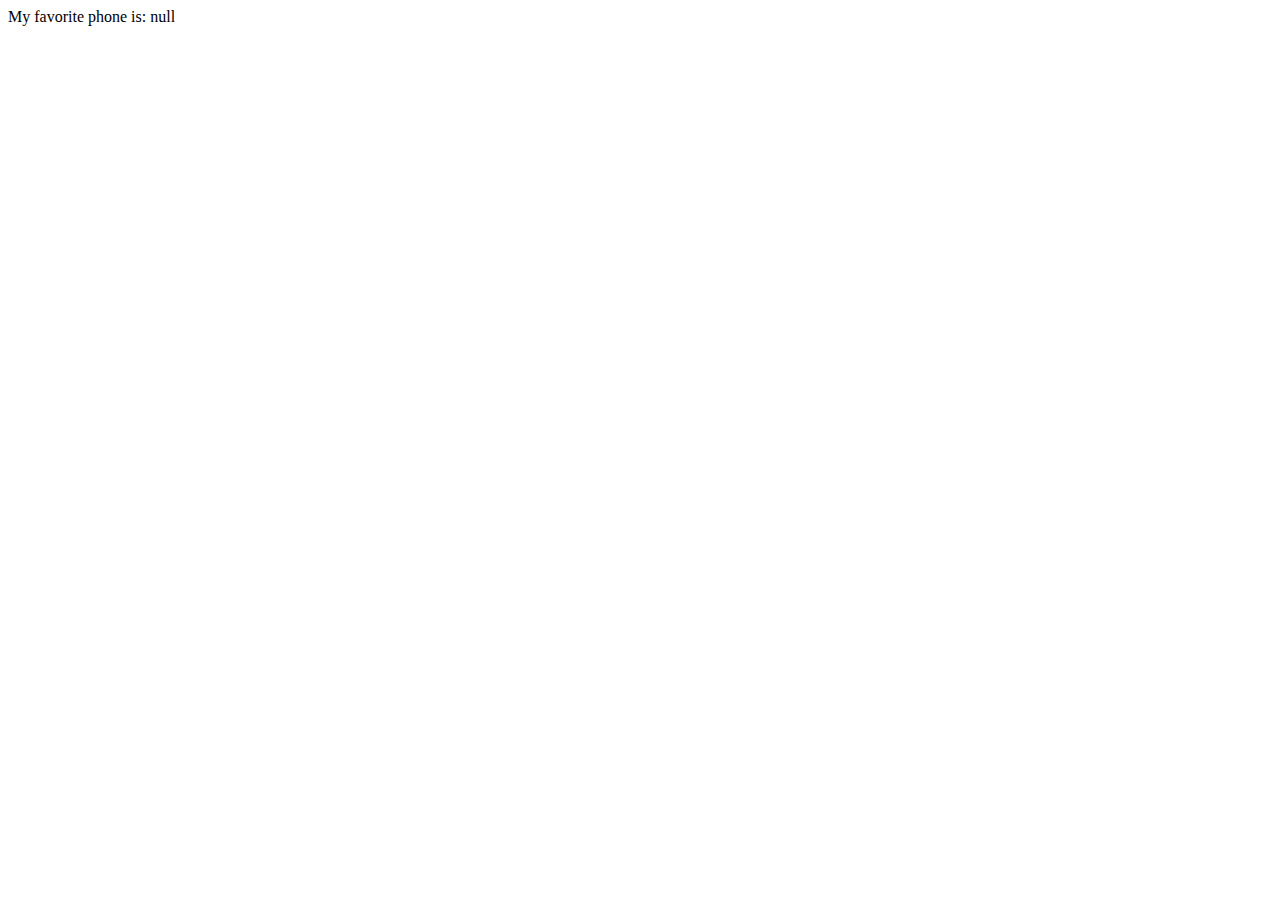
<file: js chapter 21 - 38/index.html>
<!DOCTYPE html>
<html lang="en">
<head>
    <meta charset="UTF-8">
    <meta name="viewport" content="width=device-width, initial-scale=1.0">
    <title>Document</title>
</head>
<body>
    
</body>
<script src="app.js"></script>
</html>
</file>
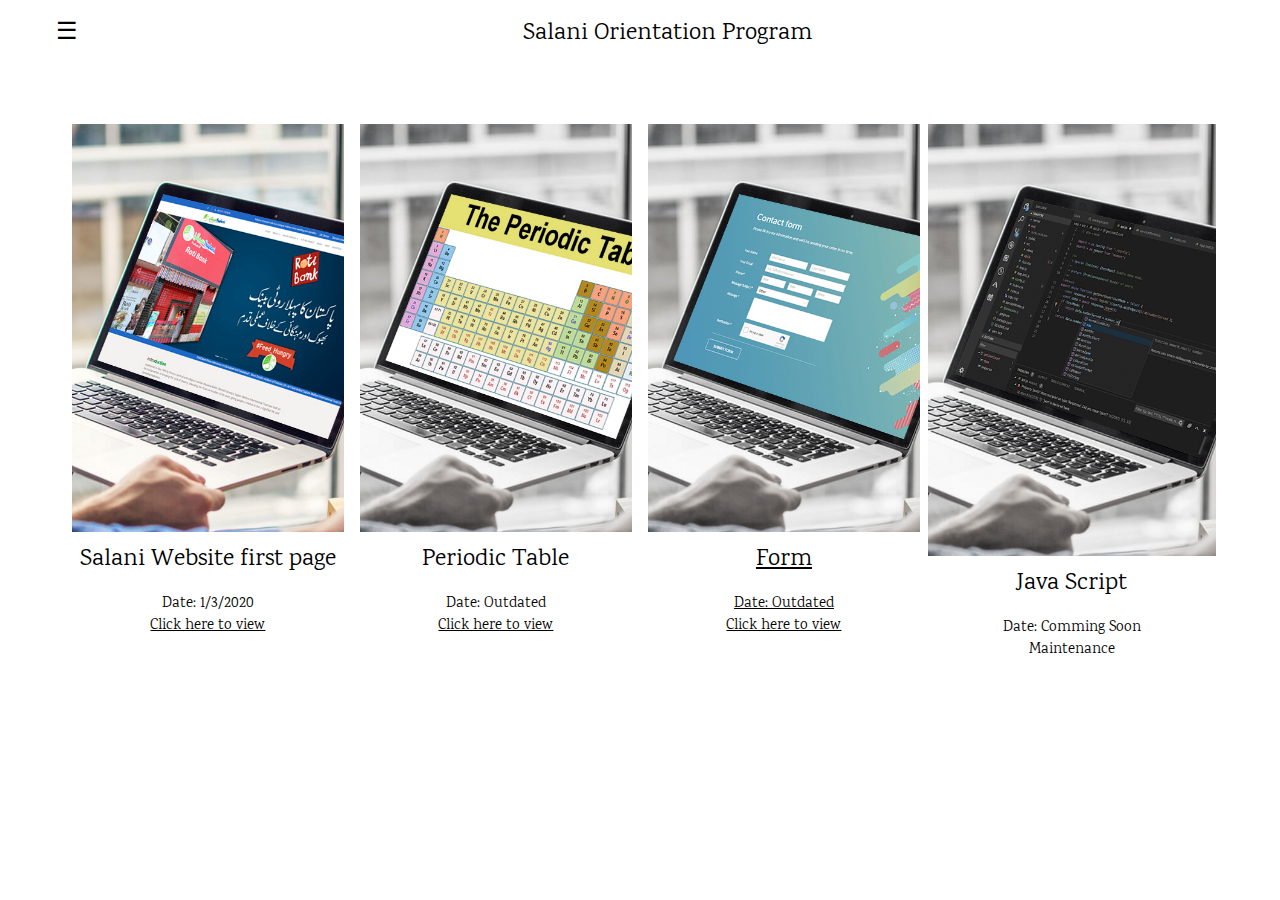
<file: assignment/www/index.html>
<!DOCTYPE html>
<html>
<title>Salani web</title>
<meta charset="UTF-8">
<meta name="viewport" content="width=device-width, initial-scale=1">
<link rel="stylesheet" href="https://www.w3schools.com/w3css/4/w3.css">
<link rel="stylesheet" href="https://fonts.googleapis.com/css?family=Karma">
<style>
body,h1,h2,h3,h4,h5,h6 {font-family: "Karma", sans-serif}
.w3-bar-block .w3-bar-item {padding:20px}
</style>
<body>

<!-- Sidebar (hidden by default) -->
<nav class="w3-sidebar w3-bar-block w3-card w3-top w3-xlarge w3-animate-left" style="display:none;z-index:2;width:40%;min-width:300px" id="mySidebar">
  <a href="javascript:void(0)" onclick="w3_close()"
  class="w3-bar-item w3-button">X</a>
  <a href="#food" onclick="w3_close()" class="w3-bar-item w3-button">Salani Orientation Program
  <a href="#about" onclick="w3_close()" class="w3-bar-item w3-button">Main nahi Batau ga</a>
</nav>

<!-- Top menu -->
<div class="w3-top">
  <div class="w3-white w3-xlarge" style="max-width:1200px;margin:auto">
    <div class="w3-button w3-padding-16 w3-left" onclick="w3_open()">☰</div>
    <div class="w3-center w3-padding-16">Salani Orientation Program</div>
  </div>
</div>
  
<!-- !PAGE CONTENT! -->
<div class="w3-main w3-content w3-padding" style="max-width:1200px;margin-top:100px">

  <!-- First Photo Grid-->
  <div class="w3-row-padding w3-padding-16 w3-center" id="food">
    <div class="w3-quarter">
      <img src="1salani1.jpg" alt="" style="width:100%">
      <h3>Salani Website first page</h3>
      <p>Date: 1/3/2020<br><a href="website ass\index.html">Click here to view</a> </p>
    </div>
    <div class="w3-quarter">
      <img src="1salani2.jpg" alt="" style="width:100%">
      <h3>Periodic Table</h3>
      <p>Date: Outdated<br><a href="ghost\index1.html">Click here to view </p>
    </div>
    <div class="w3-quarter">
      <img src="1salani3.jpg" alt="" style="width:100%">
      <h3>Form</h3>
      <p>Date: Outdated<br><a href="ghost\index1.html">Click here to view </p>
    </div>
    <div class="w3-quarter">
      <img src="1salani4.jpg" alt="" style="width:100%">
	  <h3>Java Script</h3>
      <p>Date: Comming Soon<br>Maintenance</p>
    </div>
  </div>
 

<!-- End page content -->
</div>

<script>
// Script to open and close sidebar
function w3_open() {
  document.getElementById("mySidebar").style.display = "block";
}
 
function w3_close() {
  document.getElementById("mySidebar").style.display = "none";
}
</script>

</body>
</html>
</file>
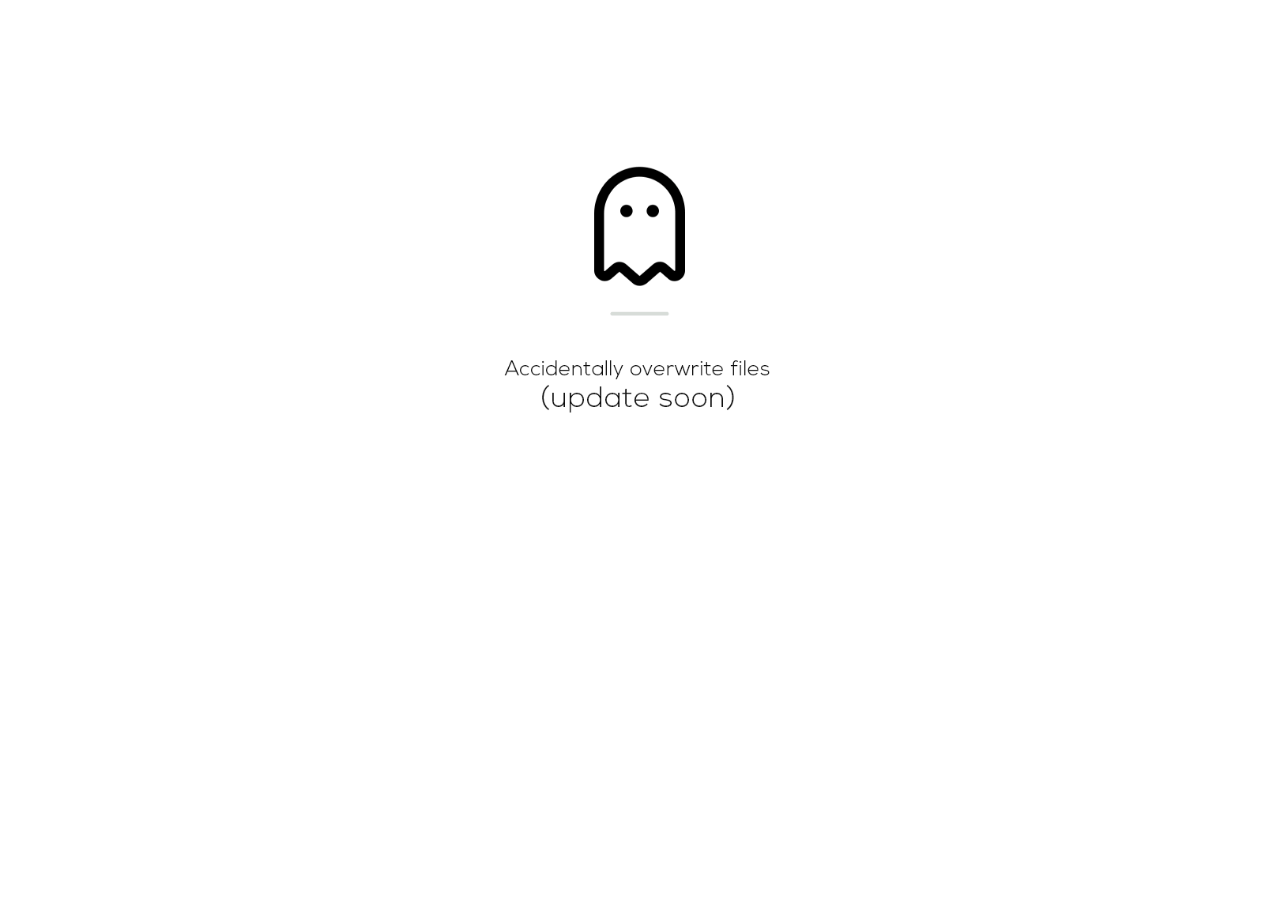
<file: assignment/www/ghost/index1.html>
<!DOCTYPE html>
<html>
	<head>
		<meta name="viewport" content="width=device-width, initial-scale=1">
			<style>
				img {
				  display: block;
				  margin-left: auto;
				  margin-right: auto;
				
				}
			</style>
	</head>
	<body>

		<img src="ghost.gif" alt="Paris" style="width:50%;">

	</body>
</html>
</file>
